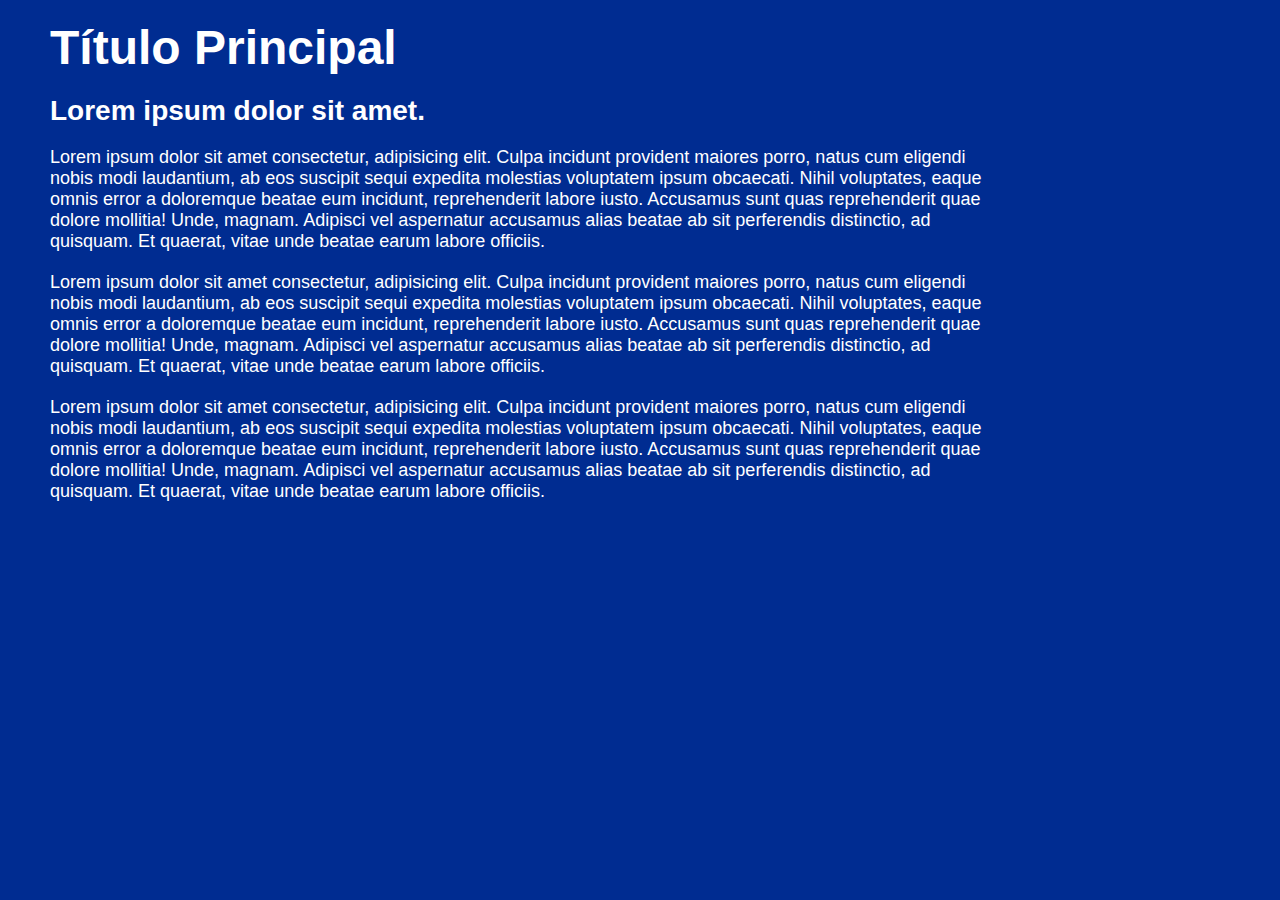
<file: index.html>
<!DOCTYPE html>
<html lang="en">
<head>
    <meta charset="UTF-8">
    <meta name="viewport" content="width=device-width, initial-scale=1.0">
    <title>Equipe AURA</title>
    <link rel="stylesheet" href="style.css">
</head>
<body>
    <h1>Título Principal</h1>
    <h2>Lorem ipsum dolor sit amet.</h2>
    <p>Lorem ipsum dolor sit amet consectetur, adipisicing elit. Culpa incidunt provident maiores porro, natus cum eligendi nobis modi laudantium, ab eos suscipit sequi expedita molestias voluptatem ipsum obcaecati. Nihil voluptates, eaque omnis error a doloremque beatae eum incidunt, reprehenderit labore iusto. Accusamus sunt quas reprehenderit quae dolore mollitia! Unde, magnam. Adipisci vel aspernatur accusamus alias beatae ab sit perferendis distinctio, ad quisquam. Et quaerat, vitae unde beatae earum labore officiis.</p>
    <p>Lorem ipsum dolor sit amet consectetur, adipisicing elit. Culpa incidunt provident maiores porro, natus cum eligendi nobis modi laudantium, ab eos suscipit sequi expedita molestias voluptatem ipsum obcaecati. Nihil voluptates, eaque omnis error a doloremque beatae eum incidunt, reprehenderit labore iusto. Accusamus sunt quas reprehenderit quae dolore mollitia! Unde, magnam. Adipisci vel aspernatur accusamus alias beatae ab sit perferendis distinctio, ad quisquam. Et quaerat, vitae unde beatae earum labore officiis.</p>
    <p>Lorem ipsum dolor sit amet consectetur, adipisicing elit. Culpa incidunt provident maiores porro, natus cum eligendi nobis modi laudantium, ab eos suscipit sequi expedita molestias voluptatem ipsum obcaecati. Nihil voluptates, eaque omnis error a doloremque beatae eum incidunt, reprehenderit labore iusto. Accusamus sunt quas reprehenderit quae dolore mollitia! Unde, magnam. Adipisci vel aspernatur accusamus alias beatae ab sit perferendis distinctio, ad quisquam. Et quaerat, vitae unde beatae earum labore officiis.</p>
</body>
</html>
</file>
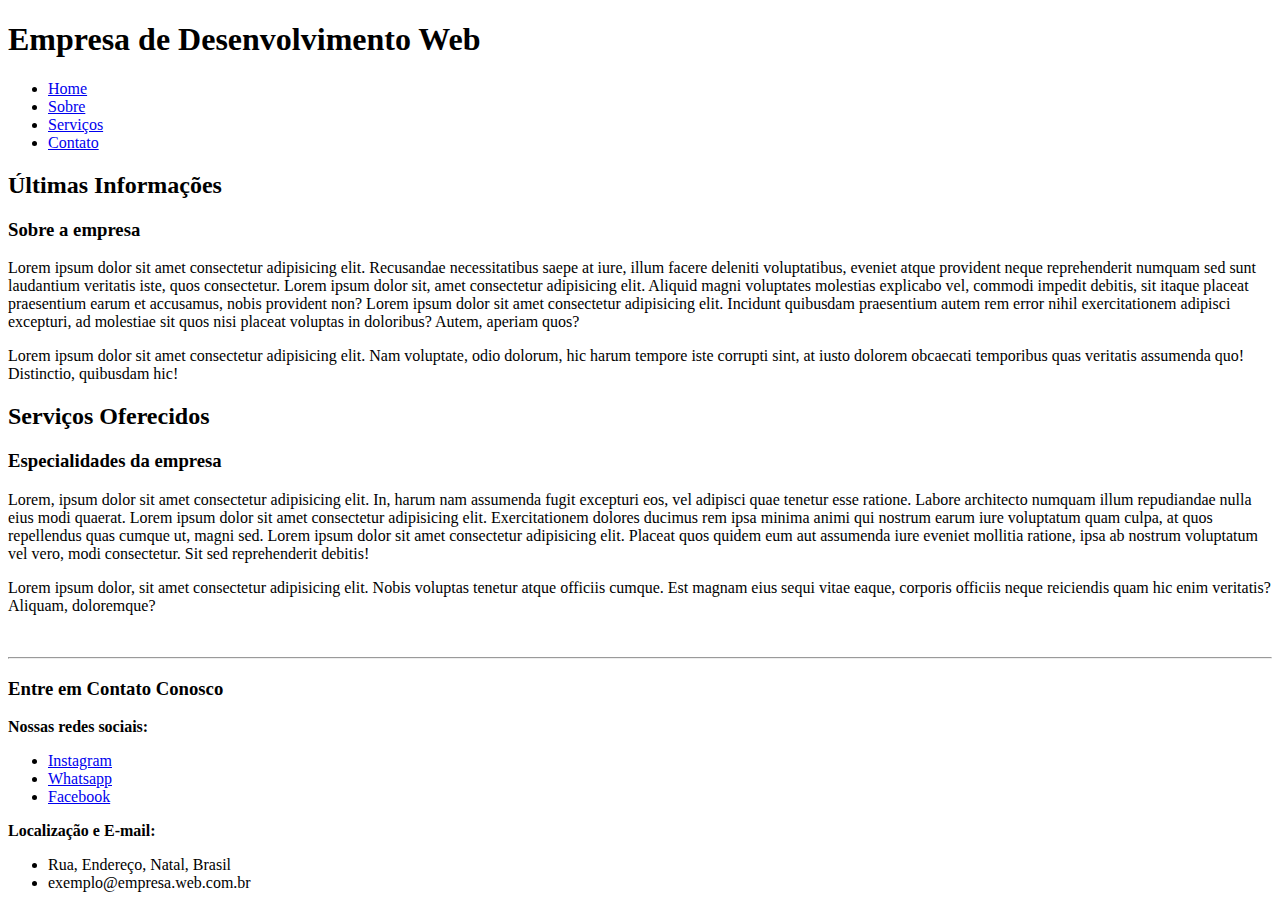
<file: Augusto-Andrei-de-Melo-Maux-html-semantico-exercicio2.html>
<!DOCTYPE html>
<html lang="en">
<head>
    <meta charset="UTF-8">
    <meta name="viewport" content="width=device-width, initial-scale=1.0">
    <title>HTML semântico</title>
</head>
<body>

    <header id="home"> <!-- HEADER -->
        <h1>Empresa de Desenvolvimento Web</h1>
        <nav> <!--MENU DE NAVEGAÇÃO-->
            <ul>
                <li><a href="#home">Home</a></li>
                <li><a href="#informacoes">Sobre</a></li>
                <li><a href="#servicos">Serviços</a></li>
                <li><a href="#contato">Contato</a></li>
            </ul>
        </nav>

    </header>

    <main> <!--PARTE PRINCIPAL-->
        <section id="informacoes"> <!--SEÇÃO 1-->
            <h2>Últimas Informações</h2>

            <article> <!--ARTIGO 1 - INFORMAÇÕES-->
                <h3>Sobre a empresa</h3>
                <p>Lorem ipsum dolor sit amet consectetur adipisicing elit. Recusandae necessitatibus saepe at iure, illum facere deleniti voluptatibus, eveniet atque provident neque reprehenderit numquam sed sunt laudantium veritatis iste, quos consectetur. Lorem ipsum dolor sit, amet consectetur adipisicing elit. Aliquid magni voluptates molestias explicabo vel, commodi impedit debitis, sit itaque placeat praesentium earum et accusamus, nobis provident non? Lorem ipsum dolor sit amet consectetur adipisicing elit. Incidunt quibusdam praesentium autem rem error nihil exercitationem adipisci excepturi, ad molestiae sit quos nisi placeat voluptas in doloribus? Autem, aperiam quos?</p>
                <p>Lorem ipsum dolor sit amet consectetur adipisicing elit. Nam voluptate, odio dolorum, hic harum tempore iste corrupti sint, at iusto dolorem obcaecati temporibus quas veritatis assumenda quo! Distinctio, quibusdam hic!</p>
            </article>
        </section>

        <section id="servicos"> <!--SEÇÃO 2-->
            <h2>Serviços Oferecidos</h2>

            <article> <!--ARTIGO 2 - SERVIÇOS-->
                <h3>Especialidades da empresa</h3>
                <p>Lorem, ipsum dolor sit amet consectetur adipisicing elit. In, harum nam assumenda fugit excepturi eos, vel adipisci quae tenetur esse ratione. Labore architecto numquam illum repudiandae nulla eius modi quaerat. Lorem ipsum dolor sit amet consectetur adipisicing elit. Exercitationem dolores ducimus rem ipsa minima animi qui nostrum earum iure voluptatum quam culpa, at quos repellendus quas cumque ut, magni sed. Lorem ipsum dolor sit amet consectetur adipisicing elit. Placeat quos quidem eum aut assumenda iure eveniet mollitia ratione, ipsa ab nostrum voluptatum vel vero, modi consectetur. Sit sed reprehenderit debitis!</p>
                <p>Lorem ipsum dolor, sit amet consectetur adipisicing elit. Nobis voluptas tenetur atque officiis cumque. Est magnam eius sequi vitae eaque, corporis officiis neque reiciendis quam hic enim veritatis? Aliquam, doloremque?</p>
            </article>
        </section>
    </main> <br>

    <hr>

    <footer id="contato"> <!--RODAPÉ COM INFORMAÇÕES-->
        <h3>Entre em Contato Conosco</h3>

        <section>
            <strong>Nossas redes sociais:</strong>
            <ul>
                <li><a href="#">Instagram</a></li>
                <li><a href="#">Whatsapp</a></li>
                <li><a href="#">Facebook</a></li>
            </ul>
        </section>

        <section>
            <strong>Localização e E-mail:</strong>
            <ul>
                <li>Rua, Endereço, Natal, Brasil</li>
                <li>exemplo@empresa.web.com.br</li>
            </ul>
        </section>
    </footer>

</body>
</html>
</file>
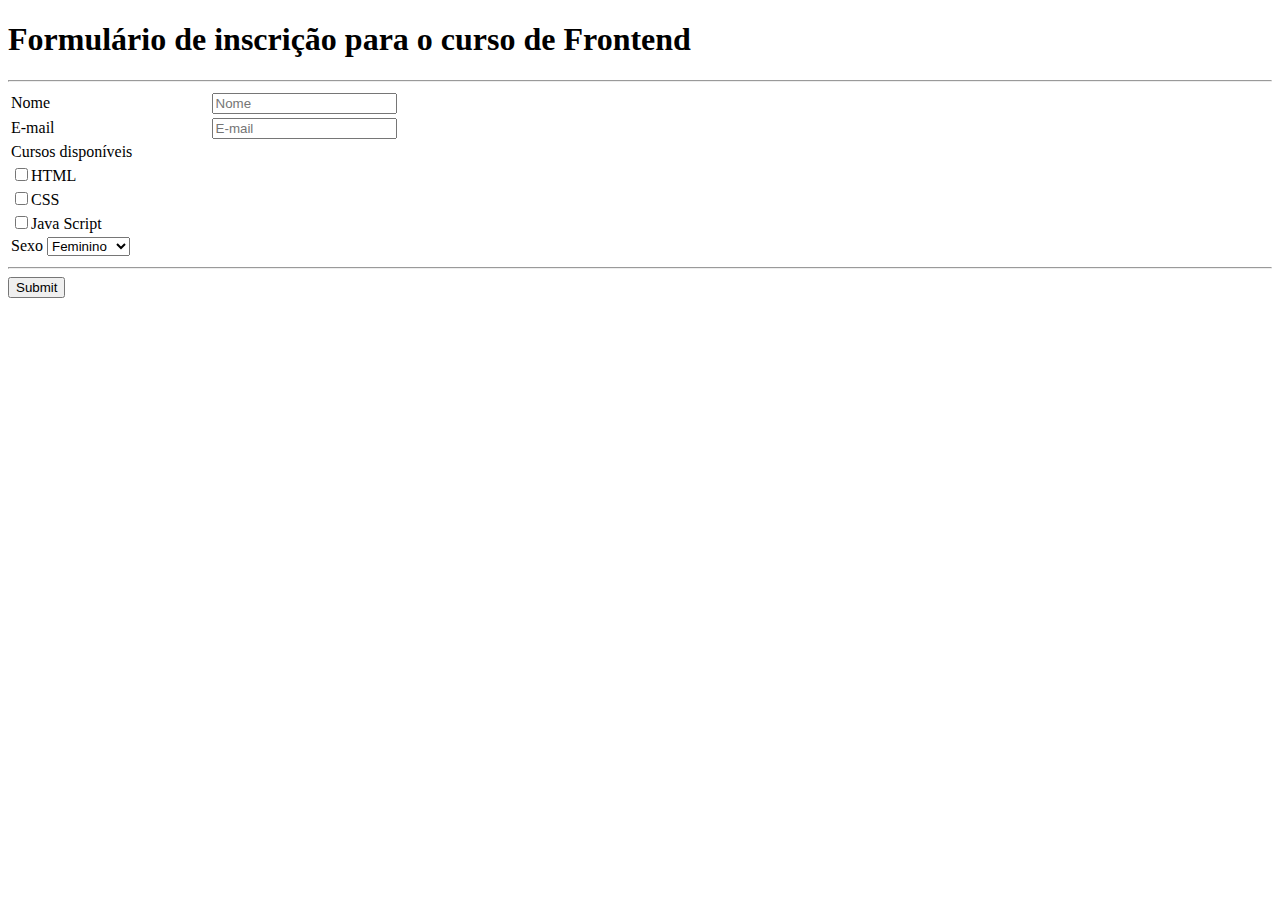
<file: Formulário.html>
<!DOCTYPE html>
<html lang="en">
<head>
    <meta charset="UTF-8">
    <meta http-equiv="X-UA-Compatible" content="IE=edge">
    <meta name="viewport" content="width=device-width, initial-scale=1.0">
    <title>Document</title>
</head>
<body>
    <h1>Formulário de inscrição para o curso de Frontend</h1>
    <hr>
    <table width="40%">
        <tr>
            <td>
                <Label>
                    Nome
                </Label>
            </td>
            <td>
                <input type="text" placeholder="Nome">
            </td>
        </tr>
        <tr>
            <td>
                <Label>
                    E-mail
                </Label>
            </td>
            <td>
                <input type="email" placeholder="E-mail">
            </td>
        </tr>
        <tr>
            <td>
                <Label>
                    Cursos disponíveis
                </Label>
            </td>
        </tr>
        <tr>
            <td>
                <input type="checkbox">HTML
            </td>
        </tr>
        <tr>
            <td>
                <input type="checkbox">CSS
            </td>
        </tr>
        <tr>
            <td>
                <input type="checkbox">Java Script
            </td>
        </tr>
        <tr>
            <td>
                <Label>Sexo</Label>
                <select name="sexo">
                <option value="fem">Feminino</option>
                <option value="man">Masculino</option>
                </select>
            </td>
        </tr>
    </table>
    <hr>
    <input type="submit">
</body>
</html>
</file>
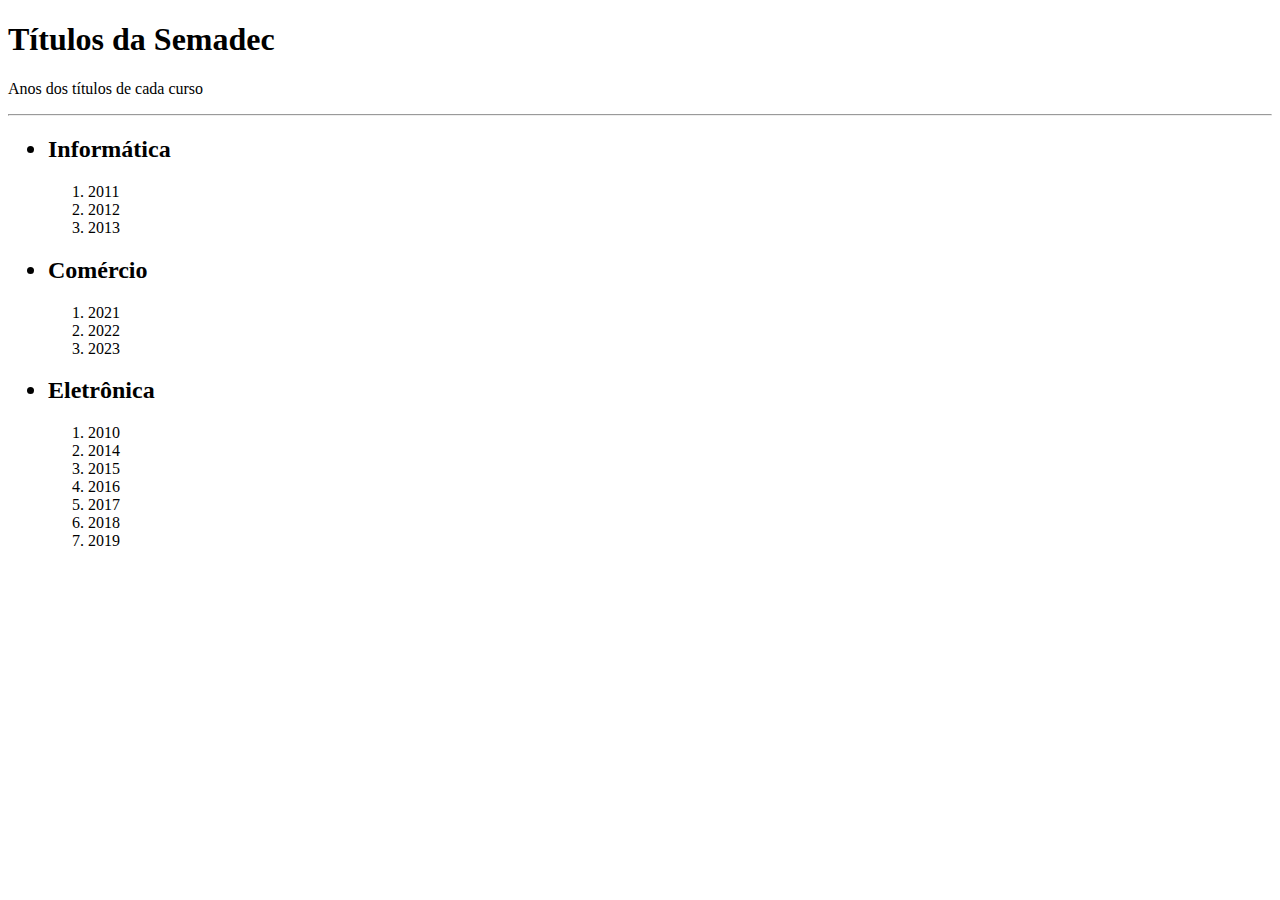
<file: Lista.html>
<!DOCTYPE html>
<html lang="pt-br">
<head>
    <meta charset="UTF-8">
    <meta http-equiv="X-UA-Compatible" content="IE=edge">
    <meta name="viewport" content="width=device-width, initial-scale=1.0">
    <title>Prática com Listas 1</title>
</head>
<body>
    <h1>Títulos da Semadec</h1>
    <p>Anos dos títulos de cada curso</p>
    <hr>
        <ul>
            <h2><li>Informática</li></h2>
            <ol>
                <li>2011</li>
                <li>2012</li>
                <li>2013</li>
            </ol>
            <h2><li>Comércio</li></h2>
            <ol>
                <li>2021</li>
                <li>2022</li>
                <li>2023</li>
            </ol>
            <h2><li>Eletrônica</li></h2>
            <ol>
                <li>2010</li>
                <li>2014</li>
                <li>2015</li>
                <li>2016</li>
                <li>2017</li>
                <li>2018</li>
                <li>2019</li>
            </ol>
        </ul>
</body>
</html>
</file>
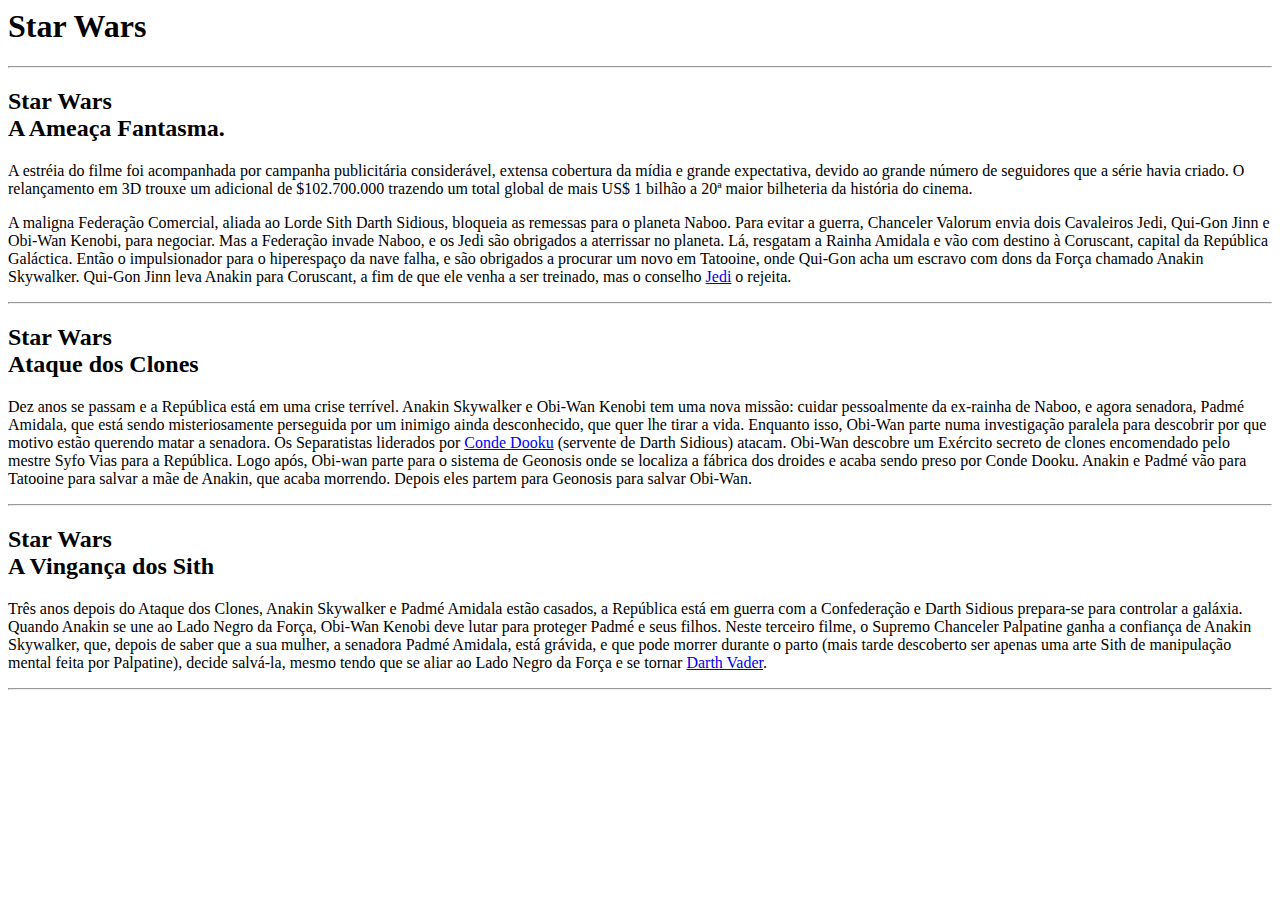
<file: PrimeiroExercício.html>
<html>
<head>
    <meta charset="UTF-8">
    <title>prática-hmtl-Arthur.html</title>
</head>
<body>
    <h1>Star Wars</h1>
    <hr>
    <h2>Star Wars <br> A Ameaça Fantasma.</h2>
    <p>A estréia do filme foi acompanhada por campanha publicitária considerável, extensa cobertura da mídia e grande expectativa, devido ao grande número de seguidores que a série havia criado. O relançamento em 3D trouxe um adicional de $102.700.000 trazendo um total global de mais US$ 1 bilhão a 20ª maior bilheteria da história do cinema.</p>
    <p>A maligna Federação Comercial, aliada ao Lorde Sith Darth Sidious, bloqueia as remessas para o planeta Naboo. Para evitar a guerra, Chanceler Valorum envia dois Cavaleiros Jedi, Qui-Gon Jinn e Obi-Wan Kenobi, para negociar. Mas a Federação invade Naboo, e os Jedi são obrigados a aterrissar no planeta. Lá, resgatam a Rainha Amidala e vão com destino à Coruscant, capital da República Galáctica. Então o impulsionador para o hiperespaço da nave falha, e são obrigados a procurar um novo em Tatooine, onde Qui-Gon acha um escravo com dons da Força chamado Anakin Skywalker. Qui-Gon Jinn leva Anakin para Coruscant, a fim de que ele venha a ser treinado, mas o conselho <a href="https://pt.wikipedia.org/wiki/Jedi">Jedi</a> o rejeita.</p>
    <hr>
    <h2>Star Wars <br> Ataque dos Clones</h2>
    <p>Dez anos se passam e a República está em uma crise terrível. Anakin Skywalker e Obi-Wan Kenobi tem uma nova missão: cuidar pessoalmente da ex-rainha de Naboo, e agora senadora, Padmé Amidala, que está sendo misteriosamente perseguida por um inimigo ainda desconhecido, que quer lhe tirar a vida. Enquanto isso, Obi-Wan parte numa investigação paralela para descobrir por que motivo estão querendo matar a senadora. Os Separatistas liderados por <a href="https://pt.wikipedia.org/wiki/Conde_Dookan">Conde Dooku</a> (servente de Darth Sidious) atacam. Obi-Wan descobre um Exército secreto de clones encomendado pelo mestre Syfo Vias para a República. Logo após, Obi-wan parte para o sistema de Geonosis onde se localiza a fábrica dos droides e acaba sendo preso por Conde Dooku. Anakin e Padmé vão para Tatooine para salvar a mãe de Anakin, que acaba morrendo. Depois eles partem para Geonosis para salvar Obi-Wan.</p>
    <hr>
    <h2>Star Wars <br> A Vingança dos Sith</h2>
    <p>Três anos depois do Ataque dos Clones, Anakin Skywalker e Padmé Amidala estão casados, a República está em guerra com a Confederação e Darth Sidious prepara-se para controlar a galáxia. Quando Anakin se une ao Lado Negro da Força, Obi-Wan Kenobi deve lutar para proteger Padmé e seus filhos. Neste terceiro filme, o Supremo Chanceler Palpatine ganha a confiança de Anakin Skywalker, que, depois de saber que a sua mulher, a senadora Padmé Amidala, está grávida, e que pode morrer durante o parto (mais tarde descoberto ser apenas uma arte Sith de manipulação mental feita por Palpatine), decide salvá-la, mesmo tendo que se aliar ao Lado Negro da Força e se tornar <a href="https://pt.wikipedia.org/wiki/Darth_Vader">Darth Vader</a>.</p>
    <hr>
</body>
</file>
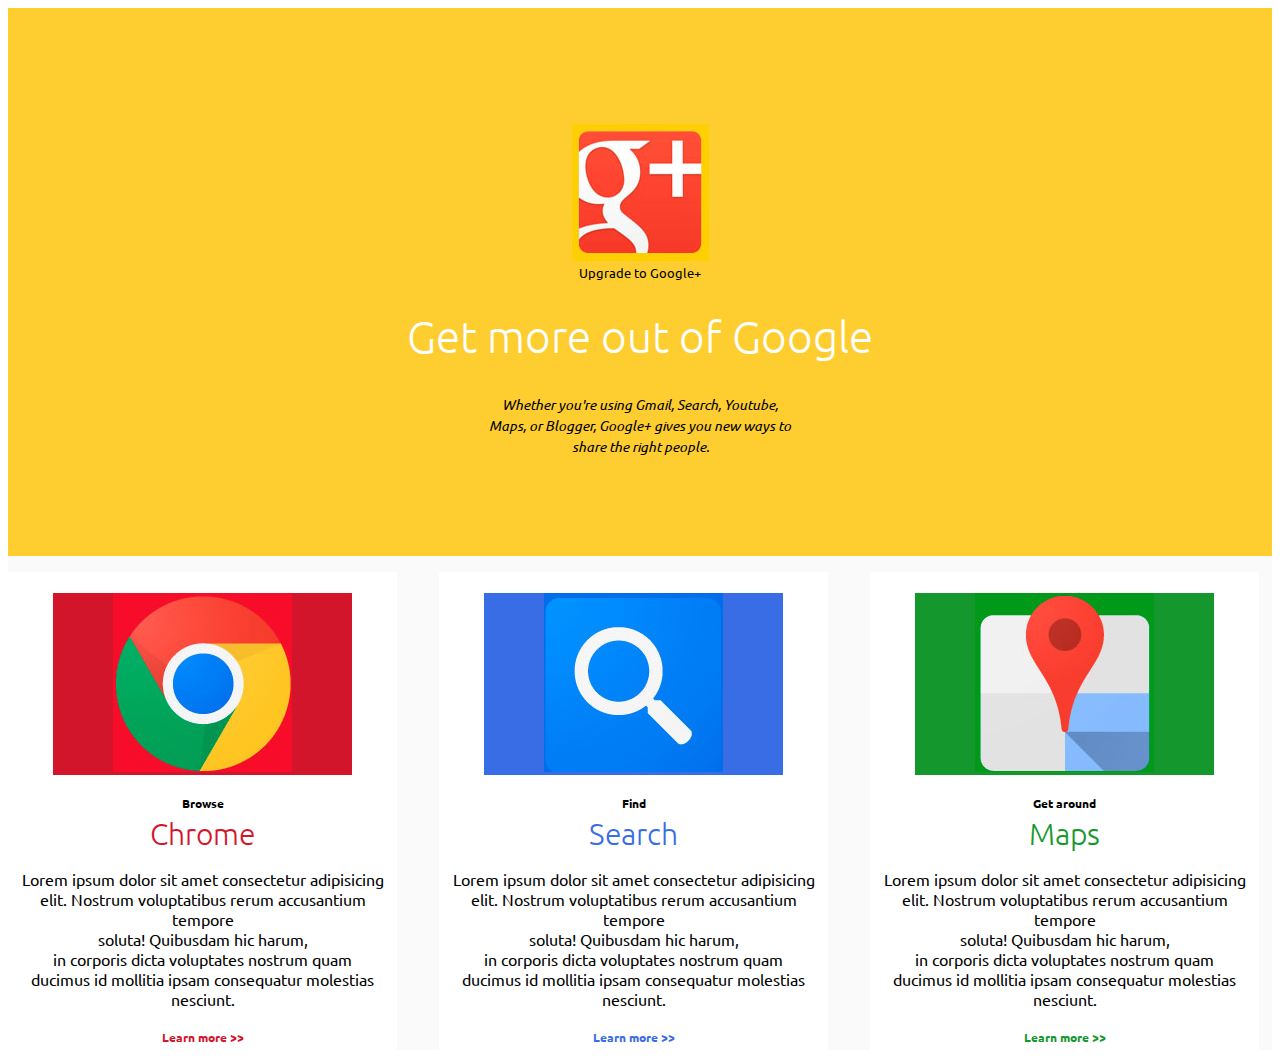
<file: Augusto-Andrei-de-Melo-Maux-pratica-css1.6-basico/Augusto-Andrei-de-Melo-Maux-pratica-css1.6-basico.html>
<!DOCTYPE html>
<html lang="en">
<head>
    <meta charset="UTF-8">
    <meta name="viewport" content="width=device-width, initial-scale=1.0">
    <title>Document</title>

    <link rel="preconnect" href="https://fonts.googleapis.com">
    <link rel="preconnect" href="https://fonts.gstatic.com" crossorigin>
    <link href="https://fonts.googleapis.com/css2?family=Ubuntu&display=swap" rel="stylesheet">

    <link rel="stylesheet" href="Augusto-Andrei-de-Melo-Maux-pratica-css1.6-basico.css">
</head>
<body>
    <section class="section1"> <!--SEÇÃO 1-->
        <figure>
            
            <img src="imagens/google+.jpg" alt="Logo do Google+">
            
            <figcaption>Upgrade to Google+</figcaption> <!--Descrição da imagem-->
        </figure>

    <h1>Get more out of Google</h1>
    <em>Whether you're using Gmail, Search, Youtube, <br> Maps, or Blogger, Google+ gives you new ways to <br> share the right people.</em>
    </section>

    <section class="section2"> <!--SEÇÃO 2-->

        <div class="box chrome">
            <figure class="figure1">

                <div class="imgbloco">
                <img src="imagens/icon-chrome.jpg" alt="Logo do Google Chrome">
                </div>

            </figure>
            <strong>Browse</strong>
            <span>Chrome</span>
            <p>Lorem ipsum dolor sit amet consectetur adipisicing elit. Nostrum voluptatibus rerum accusantium tempore <br> soluta! Quibusdam hic harum, <br>in corporis dicta voluptates nostrum quam <br>ducimus id mollitia ipsam consequatur molestias nesciunt.</p>
            <a href="#" class="a1">Learn more >></a>
        </div>

        <div class="box search">
            <figure class="figure2">

                <div class="imgbloco">
                <img src="imagens/icon-search.jpg" alt="Logo do Google Search">
                </div>

            </figure>
            <strong>Find</strong>
            <span>Search</span>
            <p>Lorem ipsum dolor sit amet consectetur adipisicing elit. Nostrum voluptatibus rerum accusantium tempore <br> soluta! Quibusdam hic harum, <br>in corporis dicta voluptates nostrum quam <br>ducimus id mollitia ipsam consequatur molestias nesciunt.</p>
            <a href="#" class="a2">Learn more >></a>
        </div>

        <div class="box maps">
            <figure class="figure3">

                <div class="imgbloco">
                <img src="imagens/icon-maps.jpg" alt="Logo do Google Maps">
                </div>

            </figure>
            <strong>Get around</strong>
            <span>Maps</span>
            <p>Lorem ipsum dolor sit amet consectetur adipisicing elit. Nostrum voluptatibus rerum accusantium tempore <br> soluta! Quibusdam hic harum, <br>in corporis dicta voluptates nostrum quam <br>ducimus id mollitia ipsam consequatur molestias nesciunt.</p>
            <a href="#" class="a3">Learn more >></a>
        </div>

    </section>


</body>
</html>
</file>
<file: style.css>
* {
    margin: 0;
}

body {
    background-color: #002c91;
    font-family: sans-serif
}

h1 {
    font-size: 48px;
    color: #fff;
    margin: 20px 50px;
}

h2 {
    font-size: 28px;
    color: #fff;
    margin: 20px 50px;
}

p {
    font-size: 18px;
    color: #fff;
    margin: 20px 50px;
    width: 75%;
}
</file>
<file: Augusto-Andrei-de-Melo-Maux-pratica-css1.6-basico/Augusto-Andrei-de-Melo-Maux-pratica-css1.6-basico.css>
body{
    font-family: Ubuntu;
} /*Fonte de todos os elementos de texto do arquivo*/

/*Estilos da Seção 1*/

.section1{
    background-color: #fece31;
    text-align: center;
    padding: 100px 50px;
}

.section1 h1{
    color: white;
    font-weight: lighter;
    font-size: 44px;
}

.section1 em{
    font-size: 14px;
    width: 400px;
    display: inline block; /*Linha se comporta como um bloco*/
}

.section1 figcaption{
    font-size: smaller;
}

/*Estilos da Seção 2*/

.section2{
    padding-top: 16px;
}

.section2 .box{
    width: 30%;
    display: inline-block;
    margin-right: 3%;
    text-align: center;
}

.section2 .box:last-child{
    margin-right: 0;
}

.section2 .box .figure1 .imgbloco{
    margin: 0;
    background-color: #d3152c;
}

.section2 .box .figure2 .imgbloco{
    margin: 0;
    background-color: #386de5;
}

.section2 .box .figure3 .imgbloco{
    margin: 0;
    background-color: #14982d;
}

.section2 .box span{
    display: block;
    font-size: 30px;
    font-weight: 300;
}

.section2 .box figure img{
    max-width: 95%;
}

.section2 .box strong{
    display: block; 
    font-size: 12px;
    margin-top: 20px;
    margin-bottom: 4px;
}

.section1 .box p{
    font-size: 12px;
}

.section2 .box a{
    text-decoration: none;
    font-size: 12px;
    font-weight: bold;
}

.section2 .box{
    background-color: rgb(255, 255, 255);
}

.section2{
    background-color: rgb(250, 250, 250);
}

.a1{
    color: #d3152c;
}

.a2{
    color: #386de5;
}

.a3{
    color: #14982d;
}

.section2 .chrome span{
    color: #d3152c;
}

.section2 .search span{
    color: #386de5;
}

.section2 .maps span{
    color: #14982d;
}

.section2 .box{
    padding: 5px;
}
</file>
